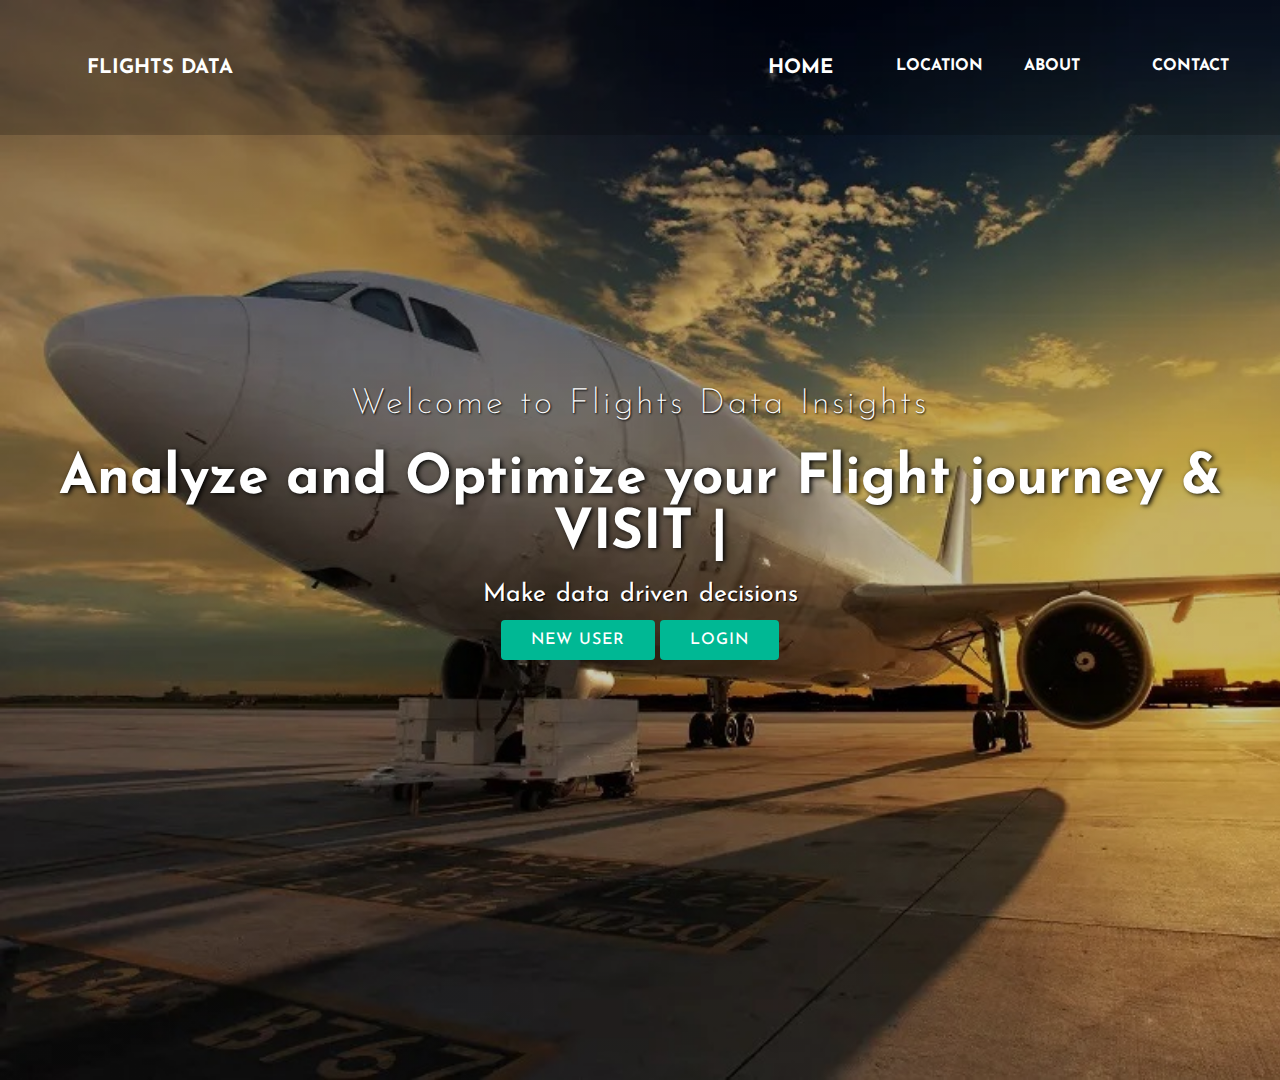
<file: index.html>
<!DOCTYPE html>
<html>
<head>
	<title></title>
	<link rel="stylesheet" type="text/css" href="style.css">
	<link href="https://fonts.googleapis.com/css?family=Josefin+Sans&display=swap" rel="stylesheet">
	  <link rel="stylesheet" href="https://cdnjs.cloudflare.com/ajax/libs/animate.css/3.7.2/animate.min.css">
</head>
<body>
	
<header>
	
<nav>
	<div class="logo"> <h1 style="font-size: 20px;">Flights DATA </h1> </div>
	<div class="menu">
		<a href="#" style="font-size: 20px">Home</a>
		<a href="location.html">location</a>
		<a href="upload.html">about</a>
		<a href="">contact</a>
	</div>
</nav>
<div class="slideshow"></div>
	<main>
		
		<section>
			<h3>Welcome to Flights Data Insights</h3>
			<h1>Analyze and Optimize your Flight journey & VISIT <span class="change_content"> </span> <span style="margin-top: 10px;">| </span> </h1>
			<p>Make data driven decisions</p>
			<a href="#" class="btnone">New User</a>
			<a href="airplanesqldbdev.database.windows.net" class="btntwo">Login</a>
			
		</section>
	</main>
	


</header>


</body>
</html>
</file>
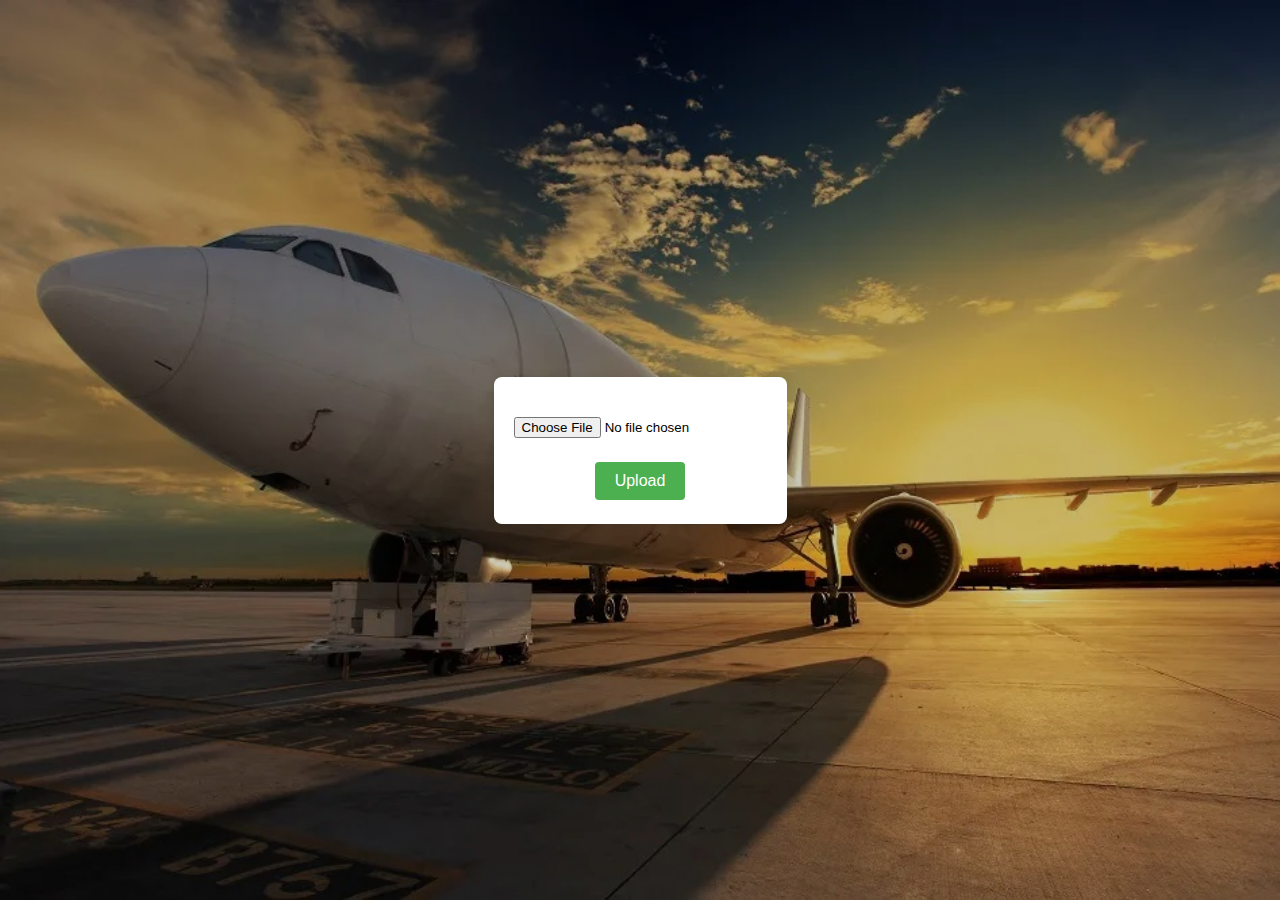
<file: upload.html>
<!DOCTYPE html>
<html lang="en">
<head>
    <meta charset="UTF-8">
    <meta name="viewport" content="width=device-width, initial-scale=1.0">
    <title>Document</title>
<Style>
    body {
            font-family: Arial, sans-serif;
            background-color: #f4f4f4;
            display: flex;
            justify-content: center;
            align-items: center;
            height: 100vh;
            margin: 0;
            background-image:linear-gradient(rgba(0, 0, 0, 0.3), rgba(0, 0, 0, 0.15)),
            url("air2.jpg");
            background-size: cover;
            background-repeat: no-repeat;
            background-attachment: fixed;
        }

        #uploadForm {
            background-color: #fff;
            padding: 20px;
            border-radius: 8px;
            box-shadow: 0 0 10px rgba(0, 0, 0, 0.1);
            text-align: center;
        }

        input[type="file"] {
            display: block;
            margin: 20px auto;
        }

        button {
            background-color: #4CAF50;
            color: white;
            border: none;
            padding: 10px 20px;
            text-align: center;
            text-decoration: none;
            display: inline-block;
            font-size: 16px;
            margin: 4px 2px;
            cursor: pointer;
            border-radius: 4px;
        }

        button:hover {
            background-color: #45a049;
        }
</Style>
</head>
<body>
    <form id="uploadForm" enctype="multipart/form-data" method="post">
        <input type="file" id="excelFile" accept=".xlsx, .xls" />
        <button type="button" onclick="uploadFile()">Upload</button>
    </form>

    <script>
        function uploadFile() {
            const fileInput = document.getElementById('excelFile');
            const file = fileInput.files[0];
            const formData = new FormData();
            formData.append('file', file);

            fetch('/upload', {
                method: 'POST',
                body: formData
            })
            .then(response => response.json())
            .then(data => {
                console.log('Success:', data);
            })
            .catch((error) => {
                console.error('Error:', error);
            });
        }
    </script>
</body>
</html>
</file>
<file: style.css>
* {
    margin: 0;
    padding: 0;
    box-sizing: border-box;
    font-family: "Josefin Sans", sans-serif;
  }
  
  header {
    width: 100%;
    height: 120vh;
    background-image: linear-gradient(rgba(0, 0, 0, 0.3), rgba(0, 0, 0, 0.15)),
      url("air2.jpg");
    background-repeat: no-repeat;
    background-size: cover;
  }
  
  nav {
    width: 100%;
    height: 15vh;
    background: rgba(0, 0, 0, 0.2);
    color: white;
    display: flex;
    justify-content: space-between;
    align-items: center;
    text-transform: uppercase;
  }
  
  nav .logo {
    width: 25%;
    text-align: center;
    /*background: red;*/
  }
  
  nav .menu {
    width: 40%;
    display: flex;
    justify-content: space-around;
  }
  
  nav .menu a {
    width: 25%;
    text-decoration: none;
    color: rgb(255, 255, 255);
    font-weight: bold;
    
  }
  nav .menu a:hover{
    background: none;
    text-decoration: unset;
    color: #00b894;
  }

  
  main {
    width: 100%;
    height: 85vh;
    display: flex;
    justify-content: center;
    align-items: center;
    text-align: center;
    color: white;
  }
  
  section h3 {
    font-size: 35px;
    font-weight: 200;
    letter-spacing: 3px;
    text-shadow: 1px 1px 2px black;
  }
  
  section h1 {
    margin: 30px 0 20px 0;
    font-size: 55px;
    font-weight: 700;
    text-shadow: 2px 1px 5px black;
    text-transform: unset;
  }
  
  section p {
    font-size: 25px;
    word-spacing: 2px;
    margin-bottom: 25px;
    text-shadow: 1px 1px 1px black;
  }
  
  section a {
    padding: 12px 30px;
    border-radius: 4px;
    outline: none;
    text-transform: uppercase;
    font-size: 13px bold;
    font-weight: 500;
    text-decoration: none;
    letter-spacing: 1px;
    transition: all 0.5s ease;
  }
  
  section .btnone {
    background: #00b894;
    color: white;
  }
  
  .btnone:hover {
    background: #fff;
    color: #000;
  }
  
  section .btntwo {
    background: #00b894;
    color: white;
  }
  
  .btntwo:hover {
    background: #fff;
    color: #000;
  }
  
  .change_content:after {
    content: "";
    animation: changetext 10s infinite linear;
    color: #00b894;
  }
  
  @keyframes changetext {
    0% {
      content: "Darjeeling";
    }
    20% {
      content: "Agra";
    }
    35% {
      content: "Jaipur";
    }
    60% {
      content: "Kerala";
    }
    80% {
      content: "Delhi";
    }
    100% {
      content: "Mumbai";
    }
  }
</file>
